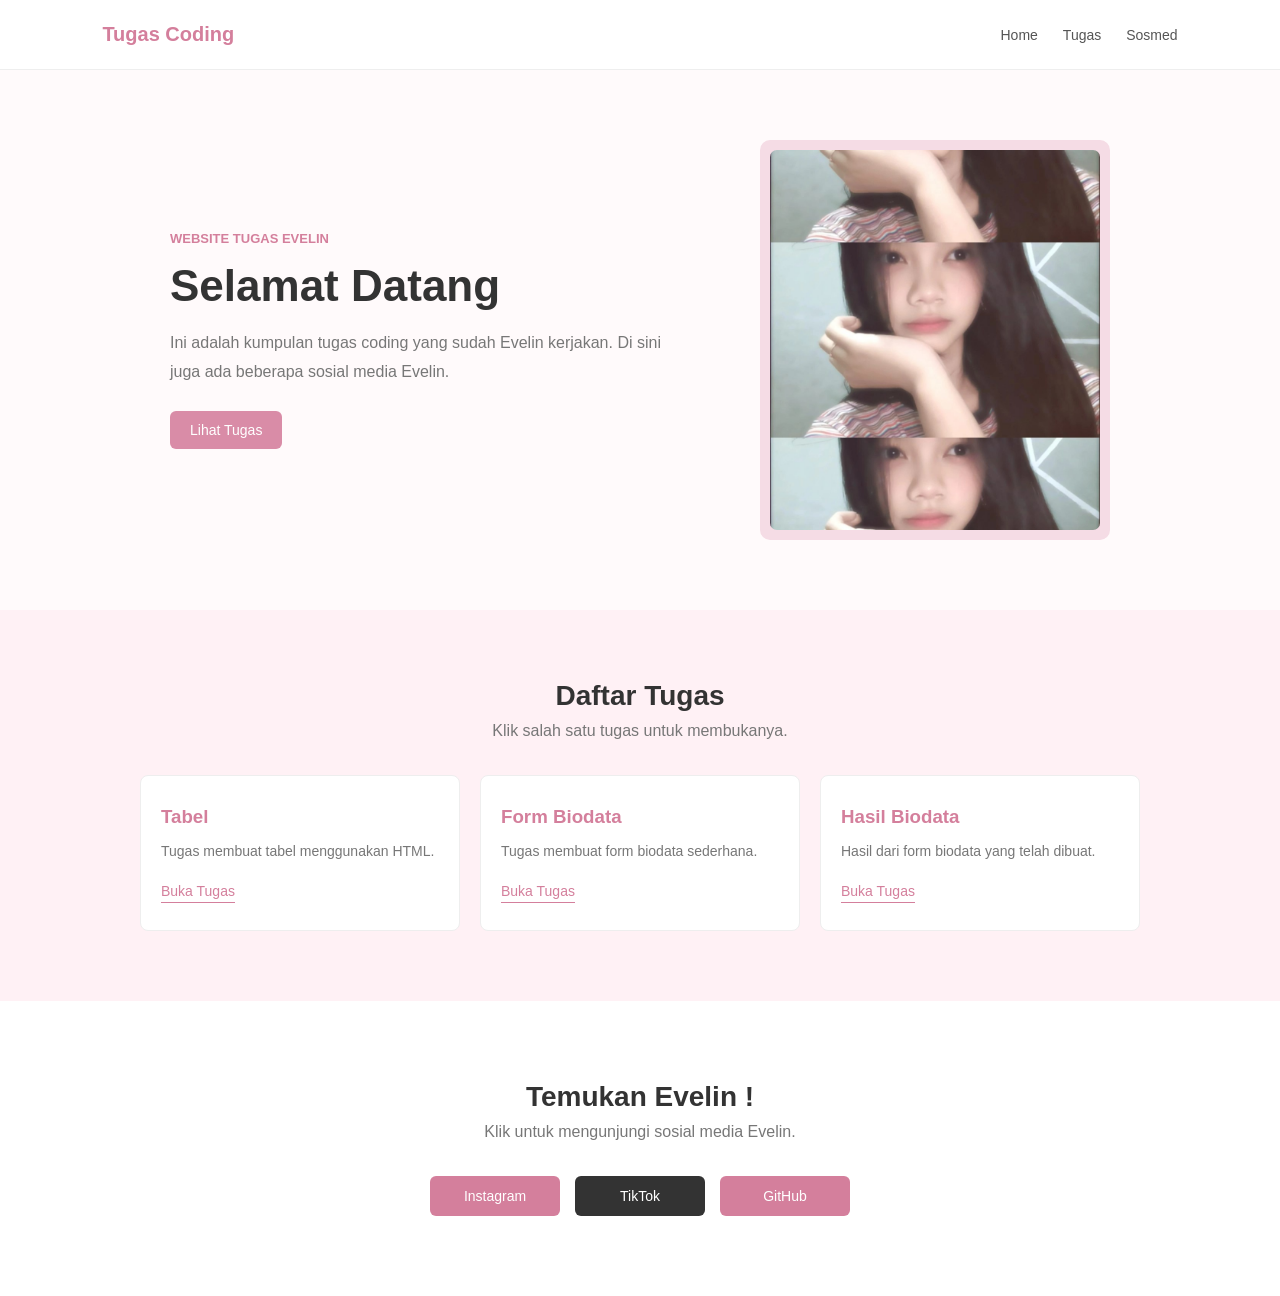
<file: index.html>
<!DOCTYPE html>
<html lang="id">
<head>
  <meta charset="UTF-8">
  <meta name="viewport" content="width=device-width, initial-scale=1.0">
  <title>Website Tugas</title>
  <link rel="stylesheet" href="style.css">
</head>

<body>

<header>
  <div class="logo">Tugas Coding</div>

  <nav>
    <a href="#home">Home</a>
    <a href="#tugas">Tugas</a>
    <a href="#sosmed">Sosmed</a>
  </nav>
</header>

<section class="home" id="home">

  <div class="home-text">
    <p class="label">WEBSITE TUGAS EVELIN</p>

    <h1>Selamat Datang</h1>

    <p>
      Ini adalah kumpulan tugas coding yang sudah Evelin kerjakan.
      Di sini juga ada beberapa sosial media Evelin.
    </p>

    <a href="#tugas" class="button">Lihat Tugas</a>
  </div>

  <div class="photo">
    <img src="foto-kalian.jpeg" alt="Foto kami">
  </div>

</section>

<section class="tugas" id="tugas">

  <h2>Daftar Tugas</h2>

  <p class="subjudul">
    Klik salah satu tugas untuk membukanya.
  </p>

  <div class="cards">

    <div class="card">
      <h3>Tabel</h3>
      <p>Tugas membuat tabel menggunakan HTML.</p>
      <a href="10rpl3_tabel.html">Buka Tugas</a>
    </div>

    <div class="card">
      <h3>Form Biodata</h3>
      <p>Tugas membuat form biodata sederhana.</p>
      <a href="form_biodata.html">Buka Tugas</a>
    </div>

    <div class="card">
      <h3>Hasil Biodata</h3>
      <p>Hasil dari form biodata yang telah dibuat.</p>
      <a href="hasil_biodata.html">Buka Tugas</a>
    </div>

  </div>

</section>

<section class="sosmed" id="sosmed">

  <h2>Temukan Evelin !</h2>

  <p class="subjudul">
    Klik untuk mengunjungi sosial media Evelin.
  </p>

  <div class="social-links">

    <a href="https://www.instagram.com/enavelle_/?utm_source=ig_web_button_share_sheet" target="_blank" class="social instagram">
      Instagram
    </a>

    <a href="https://www.tiktok.com/@enavelle?is_from_webapp=1&sender_device=pc" target="_blank" class="social tiktok">
      TikTok
    </a>

    <a href="https://github.com/EvelinaNafisa" target="_blank" class="social github">
      GitHub
    </a>

  </div>

</section>

</body>
</html>
</file>
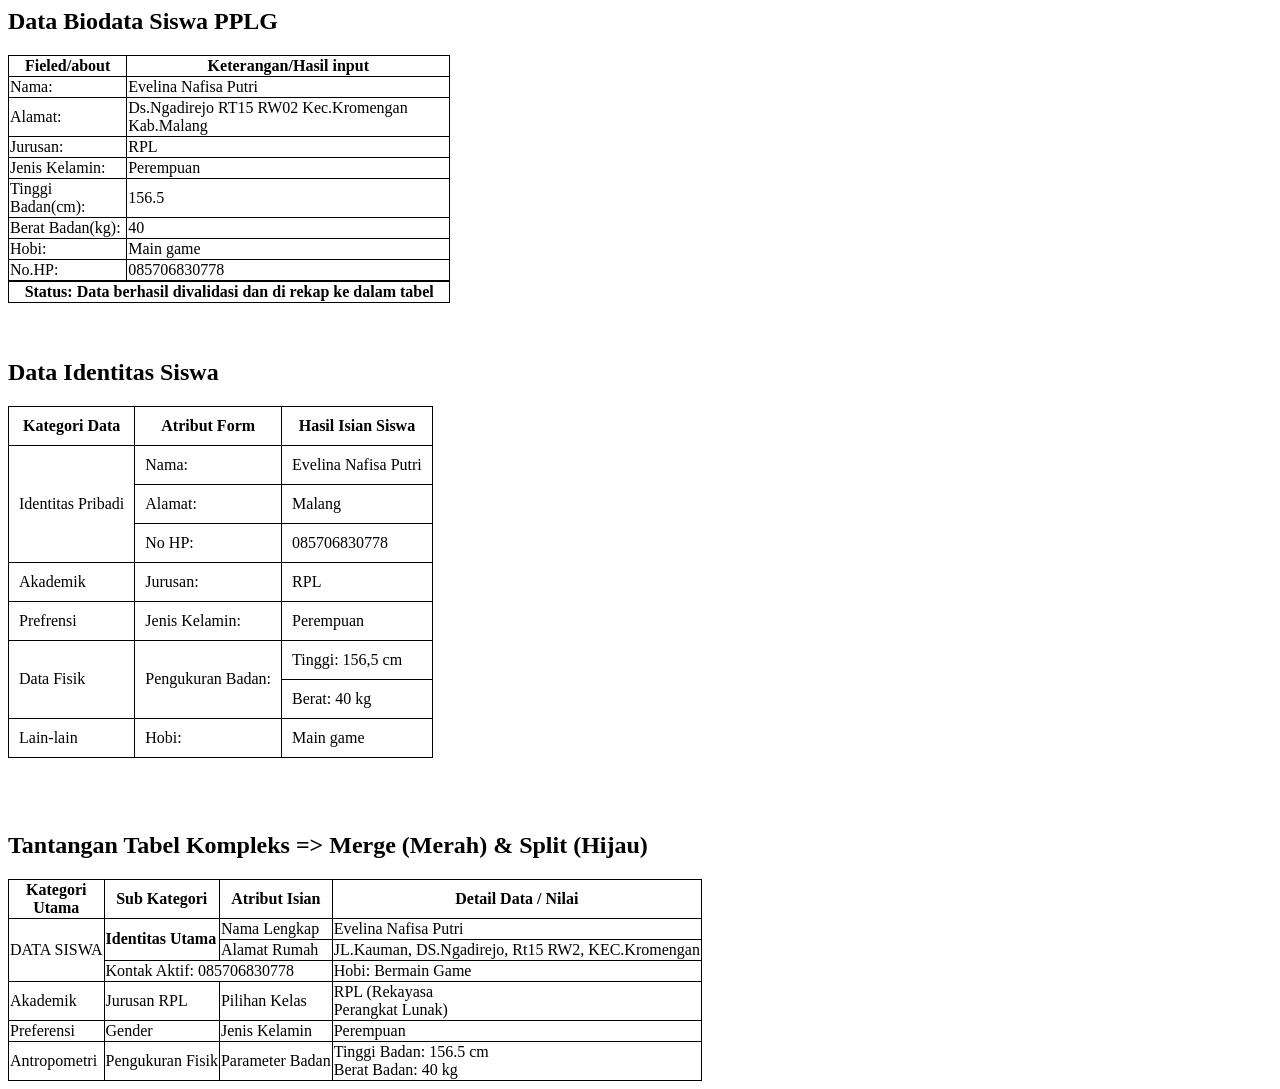
<file: 10rpl3_tabel.html>
<html>
<head>
<style>
table, th, td {
  border: 1px solid black;
  border-collapse: collapse;
}
</style>
</head>
<body>

<h2>Data Biodata Siswa PPLG</h2>


<table style="width: 35%">
   <table style="width: 35%">
  <tr>
    <th>Fieled/about</th>
    <th>Keterangan/Hasil input</th>
    
  </tr>
  <tr>
    <td>Nama:</td>
    <td>Evelina Nafisa Putri</td>
    
    
  </tr>
  <tr>
    <td>Alamat:</td>
    <td>Ds.Ngadirejo RT15 RW02 Kec.Kromengan Kab.Malang</td>


    </tr>
  <tr>
    <td>Jurusan:</td>
    <td>RPL</td>

    </tr>
  <tr>
    <td>Jenis Kelamin:</td>
    <td>Perempuan</td>

    </tr>
  <tr>
    <td>Tinggi Badan(cm):</td>
    <td>156.5</td>

    </tr>
  <tr>
    <td>Berat Badan(kg):</td>
    <td>40</td>

    </tr>
  <tr>
    <td>Hobi:</td>
    <td>Main game</td>

    </tr>
  <tr>
    <td>No.HP:</td>
    <td>085706830778</td>

  </tr></tr><table  style="width: 35%">
  <th>Status: Data berhasil divalidasi dan di rekap ke dalam tabel</th>
</table>
 
</body>
</html>

<br><br>

<!DOCTYPE html>
<html>
<head>
    <title>Form Data Siswa</title>
</head>
<body>

<h2>Data Identitas Siswa</h2>

<table border="1" cellpadding="10" cellspacing="0">
    <tr>
        <th>Kategori Data</th>
        <th>Atribut Form</th>
        <th>Hasil Isian Siswa</th>
    </tr>

    <tr>
        <td rowspan="3">Identitas Pribadi</td>
        <td>Nama:</td>
        <td>Evelina Nafisa Putri</td>
    </tr>

    <tr>
        <td>Alamat:</td>
        <td>Malang</td>
    </tr>

    <tr>
        <td>No HP:</td>
        <td>085706830778</td>
    </tr>

     </tr>
  <tr>
    <td>Akademik</td>
    <td>Jurusan:</td>
    <td>RPL</td>

      </tr>
  <tr>
    <td>Prefrensi</td>
    <td>Jenis Kelamin:</td>
    <td>Perempuan</td>

     <tr>
        <td rowspan="2">Data Fisik</td>
        <td rowspan="2">Pengukuran Badan:</td>
        <td>Tinggi: 156,5 cm</td>
    </tr>

    <tr>
        <td>Berat: 40 kg</td>
    </tr>

   </tr>
  <tr>
    <td>Lain-lain</td>
    <td>Hobi:</td>
    <td>Main game</td>  
  

<table>
  <br><br><br>
  <h2>Tantangan Tabel Kompleks =&gt; Merge (Merah) &amp; Split (Hijau)</h2>

    <!-- HEADER -->
    <tr>
        <th>Kategori<br>Utama</th>
        <th>Sub Kategori</th>
        <th>Atribut Isian</th>
        <th>Detail Data / Nilai</th>
    </tr>

    <!-- DATA SISWA - BARIS 1 -->
    <tr>
        <td class="data-siswa" rowspan="3">
            DATA SISWA
            <small</small>
        </td>

        <td rowspan="2">
            <b>Identitas Utama</b>
        </td>

        <td>
            Nama Lengkap
        </td>

        <td>
            Evelina Nafisa Putri
        </td>
    </tr>

    <!-- DATA SISWA - BARIS 2 -->
    <tr>
        <td>
            Alamat Rumah
        </td>

        <td>
            JL.Kauman, DS.Ngadirejo, Rt15 RW2, KEC.Kromengan
        </td>
    </tr>

    <!-- DATA SISWA - BARIS 3 -->
    <tr>
        <td class="kontak" colspan="2">
            Kontak Aktif:
           085706830778
            <small></small>
        </td>

        <td>
            Hobi: Bermain Game
        </td>
    </tr>

    <!-- AKADEMIK -->
    <tr>
        <td class="kategori">
            Akademik
        </td>

        <td>
            Jurusan RPL
        </td>

        <td>
            Pilihan Kelas
        </td>

        <td>
            RPL (Rekayasa<br>
            Perangkat Lunak)
        </td>
    </tr>

    <!-- PREFERENSI -->
    <tr>
        <td class="kategori">
            Preferensi
        </td>

        <td>
            Gender
        </td>

        <td>
            Jenis Kelamin
        </td>

        <td>
            Perempuan
        </td>
    </tr>

    <!-- ANTROPOMETRI -->
    <tr>
        <td class="kategori">
            Antropometri
        </td>

        <td>
            Pengukuran Fisik
        </td>

        <td>
            Parameter Badan
        </td>

        <td class="parameter">
            <div class="sub-data">
                <div>
                    Tinggi Badan: 156.5 cm
                </div>

                <div>
                    Berat Badan: 40 kg
                </div>
            </div>
        </td>
    </tr>

</table>

</table>



</body>
</html>
</file>
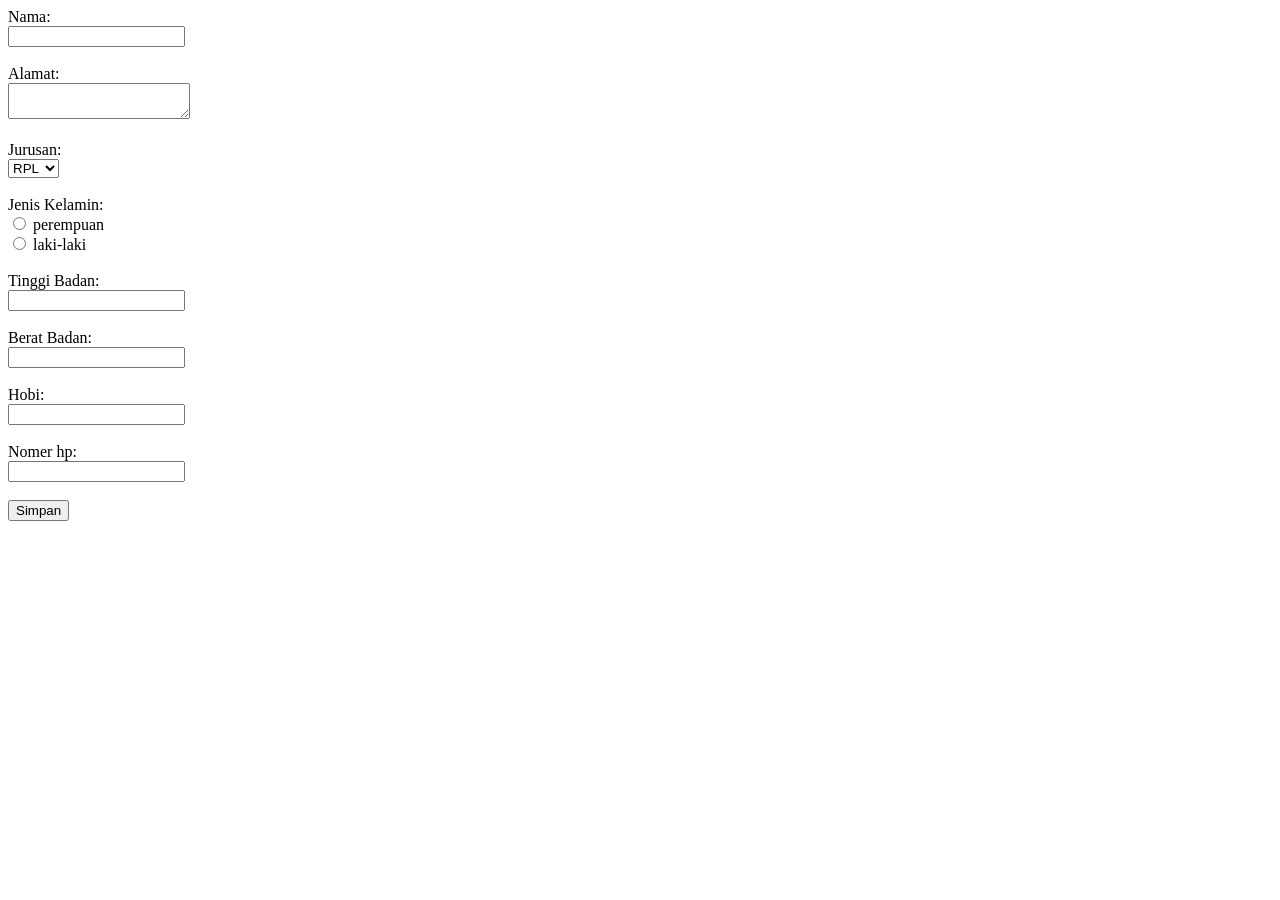
<file: form_biodata.html>
<!DOCTYPE html>
<html lang="en">
<head>
    <meta charset="UTF-8">
    <meta name="viewport" content="width=device-width, initial-scale=1.0">
    <title>Biodata</title>
</head>
<body>
    <form action="hasil_biodata.html" method="GET">
    <label>Nama:</label><br>
    <input type="text" name="nama"><br><br>

    <label>Alamat:</label><br>
    <textarea name="alamat"></textarea><br><br>

    <label>Jurusan:</label><br>
    <select name="jurusan">
        <option value="RPL">RPL</option>
        <option value="TKJ">TKJ</option>
        <option value="TKR">TKR</option>
        <option value="TSM">TSM</option>
        <option value="TEI">TEI</option>
    </select><br><br>

    <label>Jenis Kelamin:</label><br>
    <input type="radio" name="jk" value="perempuan"> perempuan<br>
    <input type="radio" name="jk" value="laki-laki"> laki-laki<br><br>

    <label>Tinggi Badan:</label><br>
    <input type="number" name="tb"><br><br>

    <label>Berat Badan:</label><br>
    <input type="number" name="bb"><br><br>

    <label>Hobi:</label><br>
    <input type="text" name="hobi"><br><br>

    <label>Nomer hp:</label><br>
    <input type="number" name="hp"><br><br>

    <button type="submit">Simpan</button>
</form>
</file>
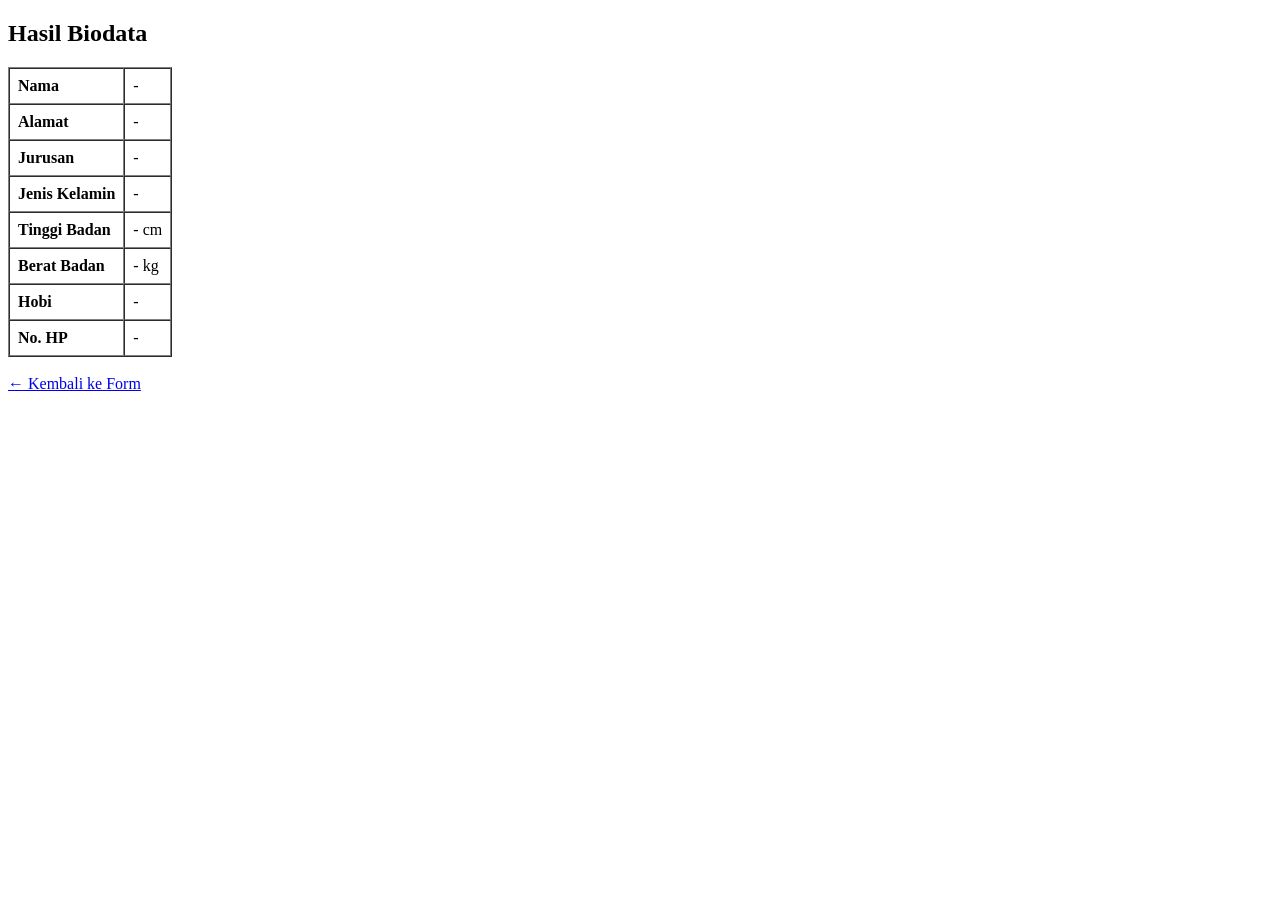
<file: hasil_biodata.html>
<!DOCTYPE html>
<html lang="id">
<head>
    <meta charset="UTF-8">
    <title>Hasil Biodata</title>
</head>
<body>

    <h2>Hasil Biodata</h2>

    <!-- Tempat data akan ditampilkan -->
    <div id="tampilData"></div>

    <br>
    <a href="form_biodata.html">← Kembali ke Form</a>

    <script>
        // 1. Ambil data dari URL (search params)
        const urlParams = new URLSearchParams(window.location.search);

        // 2. Ambil masing-masing nilai berdasarkan 'name' di form
        const nama = urlParams.get('nama') || '-';
        const alamat = urlParams.get('alamat') || '-';
        const jurusan = urlParams.get('jurusan') || '-';
        const jk = urlParams.get('jk') || '-';
        const tb = urlParams.get('tb') || '-';
        const bb = urlParams.get('bb') || '-';
        const hobi = urlParams.get('hobi') || '-';
        const hp = urlParams.get('hp') || '-';

        // 3. Tampilkan ke dalam tabel HTML
        document.getElementById('tampilData').innerHTML = `
            <table border="1" cellpadding="8" cellspacing="0">
                <tr><td><strong>Nama</strong></td><td>${nama}</td></tr>
                <tr><td><strong>Alamat</strong></td><td>${alamat}</td></tr>
                <tr><td><strong>Jurusan</strong></td><td>${jurusan}</td></tr>
                <tr><td><strong>Jenis Kelamin</strong></td><td>${jk}</td></tr>
                <tr><td><strong>Tinggi Badan</strong></td><td>${tb} cm</td></tr>
                <tr><td><strong>Berat Badan</strong></td><td>${bb} kg</td></tr>
                <tr><td><strong>Hobi</strong></td><td>${hobi}</td></tr>
                <tr><td><strong>No. HP</strong></td><td>${hp}</td></tr>
            </table>
        `;
    </script>

</body>
</html>
</file>
<file: style.css>
* {
  margin: 0;
  padding: 0;
  box-sizing: border-box;
}

html {
  scroll-behavior: smooth;
}

body {
  font-family: Arial, sans-serif;
  background: #fffafb;
  color: #444;
}

header {
  height: 70px;
  padding: 0 8%;
  background: white;
  border-bottom: 1px solid #eee;

  display: flex;
  align-items: center;
  justify-content: space-between;
}

.logo {
  color: #d47f9c;
  font-size: 20px;
  font-weight: bold;
}

nav {
  display: flex;
  gap: 25px;
}

nav a {
  text-decoration: none;
  color: #555;
  font-size: 14px;
}

nav a:hover {
  color: #d47f9c;
}

.home {
  max-width: 1000px;
  min-height: 520px;
  margin: auto;
  padding: 70px 30px;

  display: flex;
  align-items: center;
  justify-content: space-between;
  gap: 70px;
}

.home-text {
  flex: 1;
}

.label {
  color: #d47f9c;
  font-size: 13px;
  font-weight: bold;
  margin-bottom: 15px;
}

.home h1 {
  color: #333;
  font-size: 44px;
  font-weight: 600;
  margin-bottom: 18px;
}

.home-text > p:not(.label) {
  color: #777;
  line-height: 1.8;
  margin-bottom: 25px;
}

.button {
  display: inline-block;
  padding: 11px 20px;
  border-radius: 6px;

  background: #d98ca7;
  color: white;

  text-decoration: none;
  font-size: 14px;
}

.button:hover {
  background: #c97996;
}

.photo {
  width: 350px;
  height: 400px;
  flex-shrink: 0;

  padding: 10px;
  background: #f5dce5;
  border-radius: 10px;
}

.photo img {
  width: 100%;
  height: 100%;

  display: block;
  object-fit: cover;

  border-radius: 7px;
}

.tugas {
  padding: 70px 8%;
  background: #fff1f5;
  text-align: center;
}

.tugas h2,
.sosmed h2 {
  color: #333;
  font-size: 28px;
  margin-bottom: 10px;
}

.subjudul {
  color: #777;
  margin-bottom: 35px;
}

.cards {
  max-width: 1000px;
  margin: auto;

  display: grid;
  grid-template-columns: repeat(3, 1fr);
  gap: 20px;
}

.card {
  padding: 30px 20px;

  background: white;
  border: 1px solid #eee;
  border-radius: 8px;

  text-align: left;
}

.card h3 {
  color: #d47f9c;
  margin-bottom: 12px;
}

.card p {
  color: #777;
  font-size: 14px;
  line-height: 1.6;
  margin-bottom: 20px;
}

.card a {
  color: #d47f9c;
  text-decoration: none;
  font-size: 14px;

  border-bottom: 1px solid #d47f9c;
  padding-bottom: 3px;
}

.sosmed {
  padding: 80px 20px;
  text-align: center;
  background: white;
}

.social-links {
  display: flex;
  justify-content: center;
  gap: 15px;
  flex-wrap: wrap;
}

.social {
  display: inline-block;
  min-width: 130px;

  padding: 12px 20px;
  border-radius: 6px;

  text-decoration: none;
  font-size: 14px;
  color: white;
}

.instagram {
  background: #d47f9c;
}

.tiktok {
  background: #333;
}

.github {
  background: #d47f9c;
}

@media (max-width: 700px) {

  header {
    padding: 0 5%;
  }

  nav {
    gap: 12px;
  }

  .home {
    flex-direction: column-reverse;
    text-align: center;
    padding: 50px 20px;
  }

  .photo {
    width: 270px;
    height: 330px;
  }

  .home h1 {
    font-size: 34px;
  }

  .cards {
    grid-template-columns: 1fr;
  }

}
</file>
